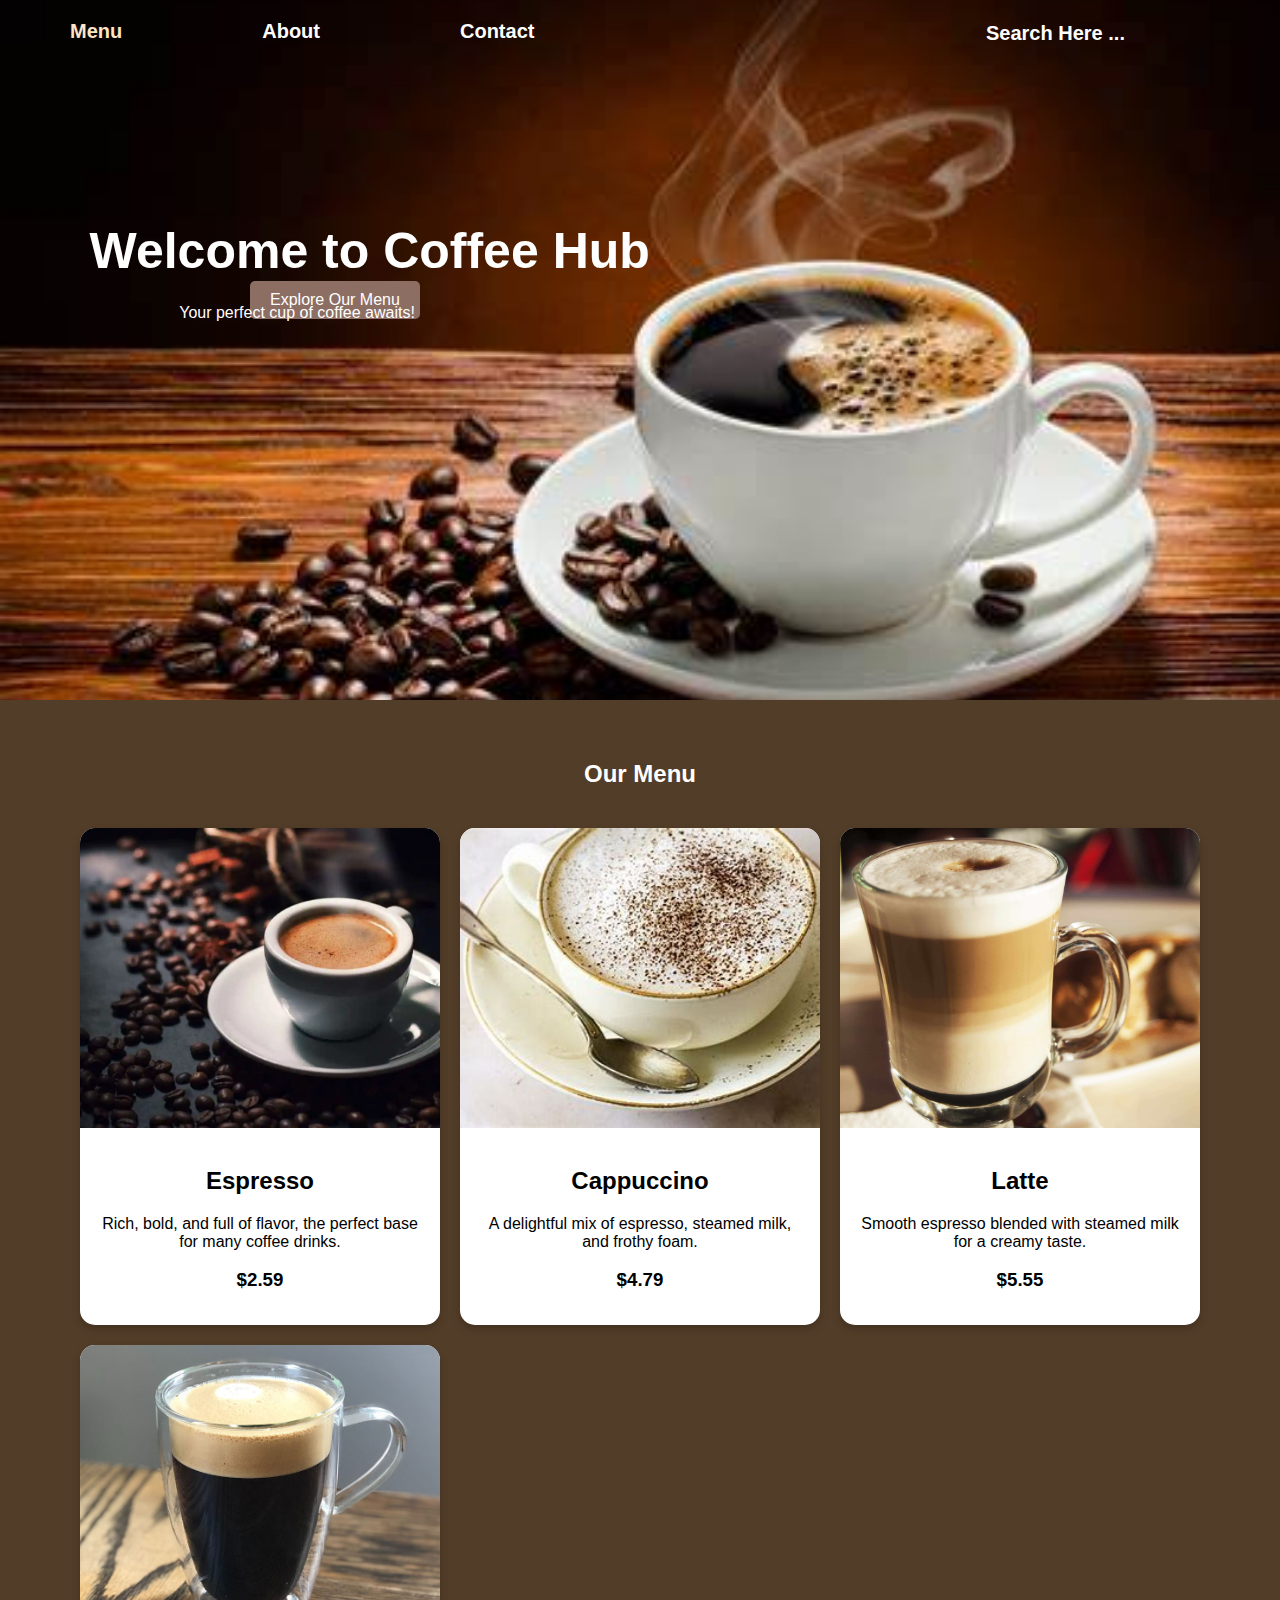
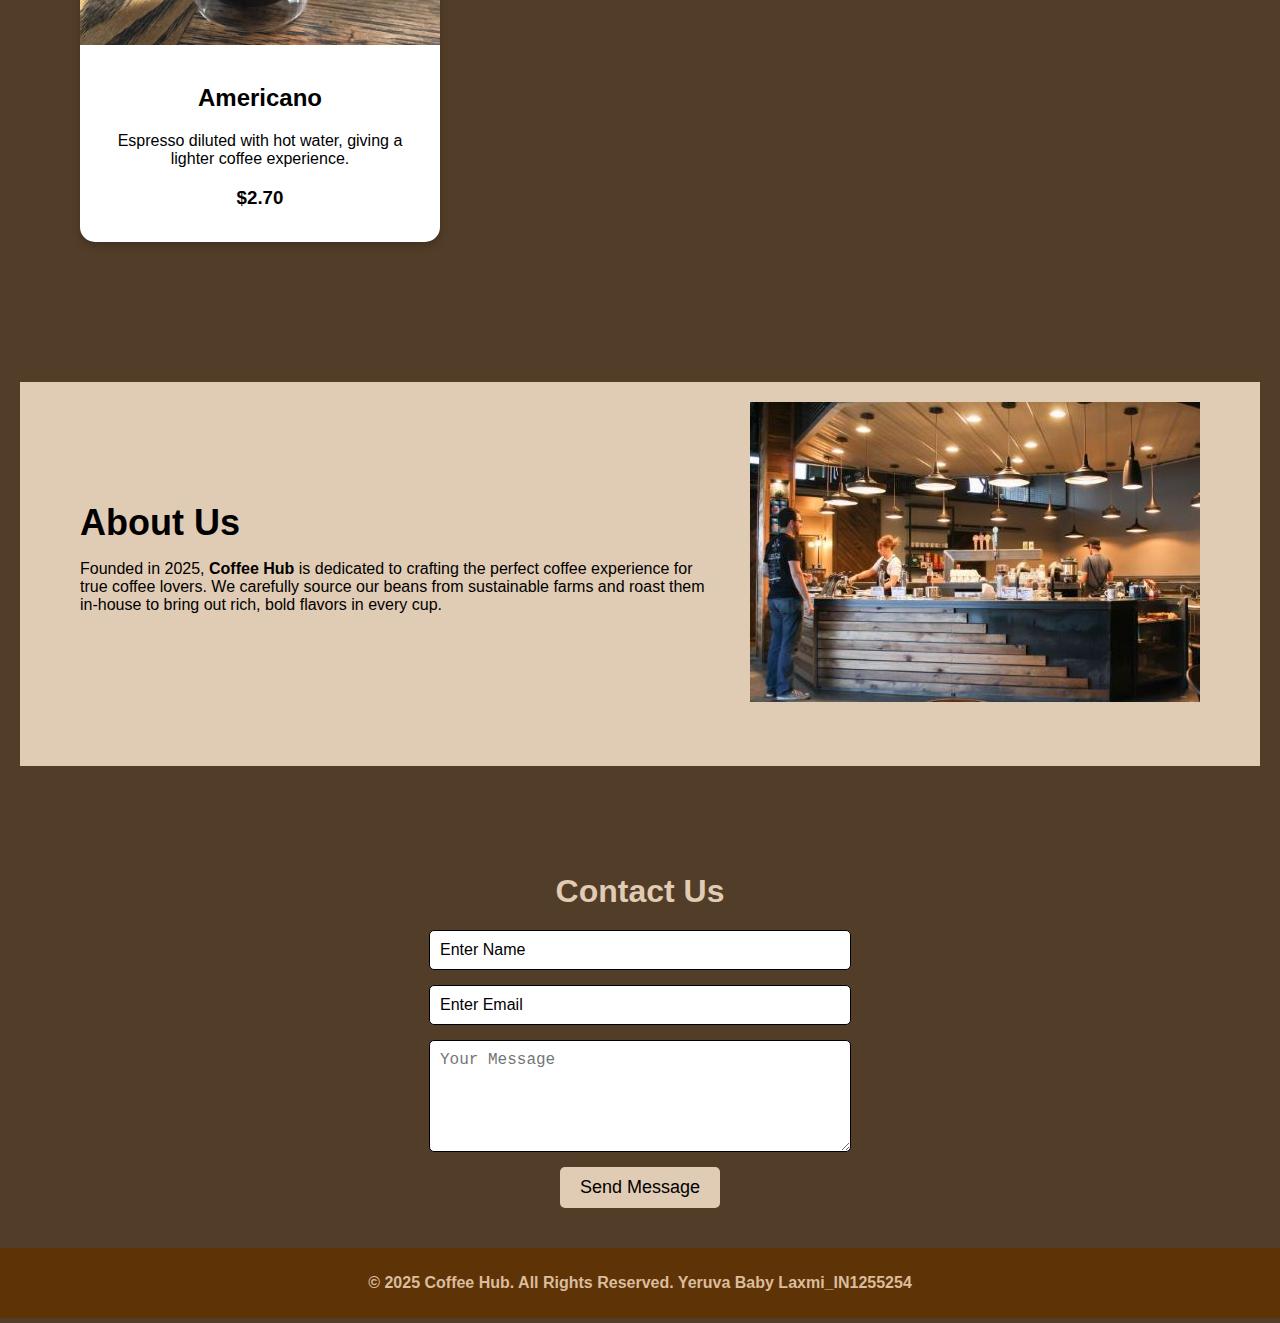
<file: CSS/index.html>
<!DOCTYPE html>
<html lang="en">
<head>
    <meta charset="UTF-8">
    <meta name="viewport" content="width=device-width, initial-scale=1.0">
    <link rel="icon" type="image/png" href="coffee-cup.png">
    <title>Coffee Hub</title>
    <link rel="stylesheet" href="style.css">
</head>
<body>
    <header>
    <div class="div1">
        <nav>
            <div class="search-container">
                <input type="text" placeholder="Search Here ..." color="white">
            </div>
            <a href="#menu">Menu</a>
            <a href="#about">About</a>
            <a href="#contact">Contact</a>
        </nav>
        <br>
        <h2>Welcome to Coffee Hub</h2>
        <p style="color: white;">Your perfect cup of coffee awaits!</p>
        <a href="#menu" class="cta-button">Explore Our Menu</a>
    </div>
    </header>
    <section id="menu">
    <h2 style="text-align: center; color: white;" >Our Menu</h2>
    <div class="div2">
        <div class="card">
            <img src="espresso.webp" alt="Espresso">
            <div class="card-content">
                <h2>Espresso</h2>
                <p>Rich, bold, and full of flavor, the perfect base for many coffee drinks.</p>
                <h3>$2.59</h3>
            </div>
        </div>

        <div class="card">
            <img src="cappuccino.jpg" alt="Cappuccino">
            <div class="card-content">
                <h2>Cappuccino</h2>
                <p>A delightful mix of espresso, steamed milk, and frothy foam.</p>
                <h3>$4.79</h3>
            </div>
        </div>

        <div class="card">
            <img src="latte.jpg" alt="Latte"/>
            <div class="card-content">
                <h2>Latte</h2>
                <p>Smooth espresso blended with steamed milk for a creamy taste.</p>
                <h3>$5.55</h3>
            </div>
        </div>

        <div class="card">
            <img src="Americano.jpg" alt="Americano">
            <div class="card-content">
                <h2>Americano</h2>
                <p>Espresso diluted with hot water, giving a lighter coffee experience.</p>
                <h3>$2.70</h3>
            </div>
        </div>

    </div>
    </section>
    <section id="about">
    <div class="div3">
        <div class="content">
            <h1 style="color: black;">About Us</h1>
            <p>
            Founded in 2025, <strong>Coffee Hub</strong> is dedicated to crafting the perfect coffee experience 
            for true coffee lovers. We carefully source our beans from sustainable farms and roast them 
            in-house to bring out rich, bold flavors in every cup.
            </p>
        </div>
        <div class="image-container">
            <img src="coffee-shop.jpg" alt="Brew & Nest Interior">
        </div>
    </div>
    </section>
    <section id="contact">
        <h2>Contact Us</h2>
        <form action="#" method="post">
            <input type="text" name="name" value="Enter Name" placeholder="Your Name" required>
            <input type="email" name="email" value="Enter Email" placeholder="Your Email" required>
            <textarea name="message" placeholder="Your Message" rows="5" required></textarea>
            <button type="submit">Send Message</button>
        </form>
    </section>
    <footer>
        <p>&copy; 2025 Coffee Hub. All Rights Reserved. <a href="https://www.linkedin.com/in/baby-laxmi-yeruva-a9aa242b2/" target="_blank" style="color: #dbbc9d; text-decoration: none;">Yeruva Baby Laxmi_IN1255254</a></p>
    </footer>
</body>
</html>
</file>
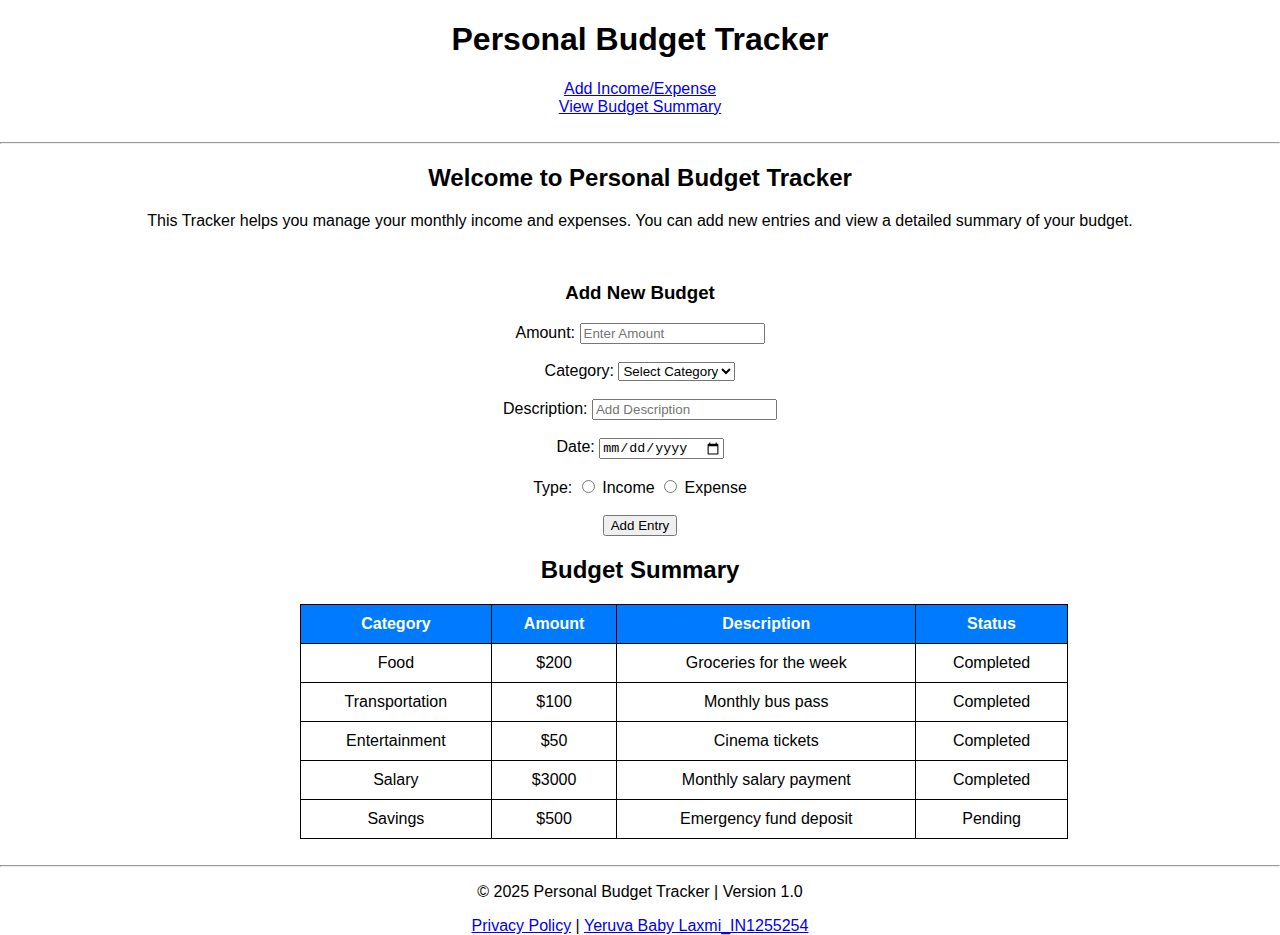
<file: HTML/index.html>
<!DOCTYPE html>
<html lang="en">
    <head>
        <meta charset="UTF-8">
        <meta name="viewport" content="width=device-width, initial-scale=1.0">
        <title>Personal Budget Tracker</title>
        <style>
            body {
                font-family: Arial, sans-serif;
                margin: 0px;
                padding: 0px;
                text-align: center;
            }
        
            table {
                width: 60%;
                border-collapse: collapse;
                background: white;
                margin-left: 300px;
                margin-right: 300px;
            }
            th, td {
                border: 1px solid black;
                padding: 10px;
                text-align: center;
            }
            th {
                background-color: #007bff;
                color: white;
            }
        </style>
    </head>
    <body>
        <h1>Personal Budget Tracker</h1>
        <a href="#Add Income/Expense">Add Income/Expense</a> <br>
        <a href="#summary">View Budget Summary</a><br><br>
        <hr>
        <h2>Welcome to Personal Budget Tracker</h2>
        <p>This Tracker helps you manage your monthly income and expenses. You can add new entries and view a detailed summary of your budget.</p><br>
        <section>
            <h3>Add New Budget</h3>
            <form>
                <label for="Amount">Amount:</label>
                <input type="number" id="amount" placeholder="Enter Amount" required><br><br>

                <label for="category">Category:</label>
                <select id="category">
                    <option>Select Category</option>
                    <option>Food</option>
                    <option>Transportation</option>
                    <option>Entertainment</option>
                    <option>Salary</option>
                    <option>Savings</option>
                    <option>Utilities</option>
                    <option>Housing</option>
                </select><br><br>
    
                <label for="description">Description:</labe>
                <input type="text" id="description" placeholder="Add Description" required><br><br>
    
                <label for="date">Date:</label>
                <input type="date" id="date" required><br><br>
    
                <label>Type:</label>
                <input type="radio" name="type" value="Income" required> Income
                <input type="radio" name="type" value="Expense" required> Expense<br><br>
    
                <button type="submit">Add Entry</button>
            </form>
        </section>

        <section>
            <h2>Budget Summary</h2>
            <table>
                <tr>
                    <th>Category</th>
                    <th>Amount</th>
                    <th>Description</th>
                    <th>Status</th>
                </tr>
                <tr>
                    <td>Food</td>
                    <td>$200</td>
                    <td>Groceries for the week</td>
                    <td>Completed</td>
                </tr>
                <tr>
                    <td>Transportation</td>
                    <td>$100</td>
                    <td>Monthly bus pass</td>
                    <td>Completed</td>
                </tr>
                <tr>
                    <td>Entertainment</td>
                    <td>$50</td>
                    <td>Cinema tickets</td>
                    <td>Completed</td>
                </tr>
                <tr>
                    <td>Salary</td>
                    <td>$3000</td>
                    <td>Monthly salary payment</td>
                    <td>Completed</td>
                </tr>
                <tr>
                    <td>Savings</td>
                    <td>$500</td>
                    <td>Emergency fund deposit</td>
                    <td>Pending</td>
                </tr>
            </table>
        </section>
        <br>
        <hr>
        <footer>
            <p>&copy; 2025 Personal Budget Tracker | Version 1.0</p> 
            <a href="privacy-policy.html" target="_blank">Privacy Policy</a> | 
            <a href="https://www.linkedin.com/in/baby-laxmi-yeruva-a9aa242b2/" target="_blank">Yeruva Baby Laxmi_IN1255254</a>  
        </footer>

    </body>
</html>
</file>
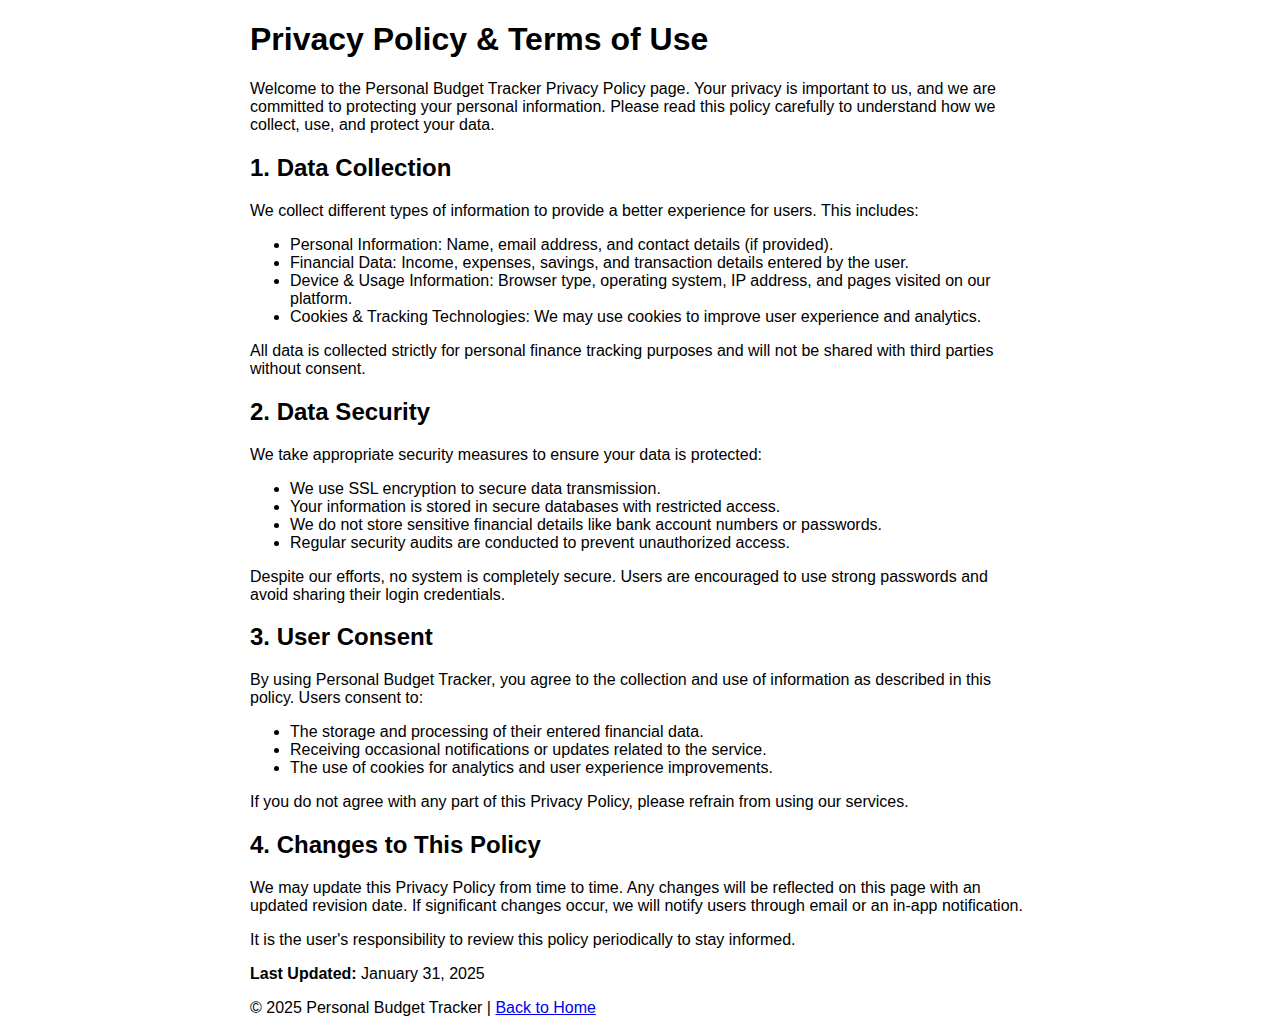
<file: HTML/privacy-policy.html>
<!DOCTYPE html>
<html lang="en">
<head>
    <meta charset="UTF-8">
    <meta name="viewport" content="width=device-width, initial-scale=1.0">
    <title>Document</title>
    <style>
        body {
                font-family: Arial, sans-serif;
                margin-left: 250px;
                margin-right: 250px;
                padding: 0px;
            }
    </style>
</head>
<body>
    <h1>Privacy Policy & Terms of Use</h1>
    <p>Welcome to the Personal Budget Tracker Privacy Policy page. Your privacy is important to us, and we are committed to protecting your personal information. Please read this policy carefully to understand how we collect, use, and protect your data.</p>
    
    <h2>1. Data Collection</h2>
    <p>We collect different types of information to provide a better experience for users. This includes:</p>
    <ul>
        <li>Personal Information: Name, email address, and contact details (if provided).</li>
        <li>Financial Data: Income, expenses, savings, and transaction details entered by the user.</li>
        <li>Device & Usage Information: Browser type, operating system, IP address, and pages visited on our platform.</li>
        <li>Cookies & Tracking Technologies: We may use cookies to improve user experience and analytics.</li>
    </ul>
    <p>All data is collected strictly for personal finance tracking purposes and will not be shared with third parties without consent.</p>
    
    <h2>2. Data Security</h2>
    <p>We take appropriate security measures to ensure your data is protected:</p>
    <ul>
        <li>We use SSL encryption to secure data transmission.</li>
        <li>Your information is stored in secure databases with restricted access.</li>
        <li>We do not store sensitive financial details like bank account numbers or passwords.</li>
        <li>Regular security audits are conducted to prevent unauthorized access.</li>
    </ul>
    <p>Despite our efforts, no system is completely secure. Users are encouraged to use strong passwords and avoid sharing their login credentials.</p>

    <h2>3. User Consent</h2>
    <p>By using Personal Budget Tracker, you agree to the collection and use of information as described in this policy. Users consent to:</p>
    <ul>
        <li>The storage and processing of their entered financial data.</li>
        <li>Receiving occasional notifications or updates related to the service.</li>
        <li>The use of cookies for analytics and user experience improvements.</li>
    </ul>
    <p>If you do not agree with any part of this Privacy Policy, please refrain from using our services.</p>

    <h2>4. Changes to This Policy</h2>
    <p>We may update this Privacy Policy from time to time. Any changes will be reflected on this page with an updated revision date. If significant changes occur, we will notify users through email or an in-app notification.</p>
    <p>It is the user's responsibility to review this policy periodically to stay informed.</p>
    
    <p><strong>Last Updated:</strong> January 31, 2025</p>

    <footer>
        &copy; 2025 Personal Budget Tracker | <a href="index.html">Back to Home</a>
    </footer>
</body>
</html>
</file>
<file: CSS/style.css>
body{
            font-family: Arial, sans-serif;
            background-color: #f5f5f5;
            margin: 0;
            padding: 0;
            background-color:#523d28;
        }
        nav {
            
            overflow: hidden;
            color: transparent;
            margin: auto;
        }
        nav a {
            float: left;
            display: block;
            color: white;
            text-align: center;
            padding: 20px 70px;
            text-decoration: none;
            font-weight: bolder;

            font-size: 20px;
        }
        nav a:hover {
            color: bisque;
            
        }
        .search-container {
            float: right;
        }
        .search-container input[type="text"] {
            padding: 10px;
            margin-top: 12px;
            margin-right: 16px;
            border: none;
            border-radius: 20px;
            background-color: transparent;
            font-weight: bolder;
            font-size: 20px;
            color: white;
            
        }
        input::placeholder {
            color: white;
            font-weight: bold;
        }
        #menu, #about, #contact {
            padding: 40px 20px;
        }
        .div1 {
            background-image: url(coffee.jpg);
            background-repeat: no-repeat;
            background-size: cover;
            background-position: center;
            height: 700px;
            width: auto;
            
        }
        .div1 h2{
            
            position: absolute;
            top: 20%;
            left: 7%;
            text-align: center;
            color:white;
            border:30%;
            font-style:cursive;
            font-weight: bolder;
            font-size:50px;
            width: auto;
            
        }
        .div1 p{
            
            position: absolute;
            top: 32%;
            left: 14%;
            text-align: center;
            color:white;
            border:30%;
            font-style:cursive;
            width: auto;
            
        }
        .cta-button {
            display: inline-block;
            padding: 10px 20px;
            background-color: #8d6e63;
            color: #fff;
            text-decoration: none;
            border-radius: 5px;
            
            width: auto;
            top: 0%;
            left: 7%;
            text-align: center;
            margin: 200px 250px;
        }
        .div2 {
            display: grid;
            grid-template-columns: repeat(auto-fit, minmax(300px, 1fr));
            gap: 20px;
            padding: 20px 60px 60px 60px;

            
        }
        .card {
            background-color: white;
            border-radius: 15px;
            box-shadow: 0 4px 8px rgba(0,0,0,0.2);
            overflow: hidden;
            transition: transform ;
        }

        .card:hover {
            transform: scale(1.05);
        }

        .card img {
            width: 100%;
            height: 300px;
            object-fit: cover;
        }

        .card-content {
            padding: 15px;
            text-align: center;
        }
        .div3{
            display: flex;
            align-items: center;
            justify-content: space-between;
            width: auto;
            margin: auto;
            padding: 20px 60px 60px 60px;
            gap: 30px;
            background-color:#e0cbb4;
        }
        .div3 content {
            flex: 1;
            padding: 20px;
        }

        .content h1 {
            font-size: 36px;
            font-weight: bold;
            margin-bottom: 15px;
            color: #f7d6a4;
        }

        .div3 content p {
            font-size: 18px;
            line-height: 1.6;
            color: #e0cbb4;
        }


        .div3 image-container {
            flex: 1;
            display: flex;
            justify-content: center;
            align-items: center;
            background: rgba(0, 0, 0, 0.2);
            border-radius: 15px;
            box-shadow: 0 4px 20px rgba(0, 0, 0, 0.5);
        }

        .div3 image-container img {
            max-width: 100%;
            height: auto;
            border-radius: 12px;
        }
        

        section#contact {
            flex: 1;
            display: flex;
            flex-direction: column;
            align-items: center;
            justify-content: center;
            padding: 40px 20px;
            
        }

        section#contact h2 {
            margin-bottom: 20px;
            font-size: 32px;
            color: #e0cbb4;
        }

        form {
            display: flex;
            flex-direction: column;
            align-items: center;
            gap: 15px;
            width: 100%;
            max-width: 400px;
        }

        form input, form textarea {
            width: 100%;
            padding: 10px;
            border: 1px solid black;
            border-radius: 5px;
            font-size: 16px;
        }
    
        form button {
            padding: 10px 20px;
            background-color: #e0cbb4;
            color: black;
            border: none;
            border-radius: 5px;
            cursor: pointer;
            font-size: 18px;
        }

        form button:hover {
            background-color: rgb(159, 99, 99);
            color:beige;
        }

        .div4{
            width: auto;
            height: auto;
        }
        
        footer {
            background-color: #5e3305;
            color: #dbbc9d;
            text-align: center;
            padding: 10px 0;
            position: relative;
            font-weight: bold;
        }
</file>
